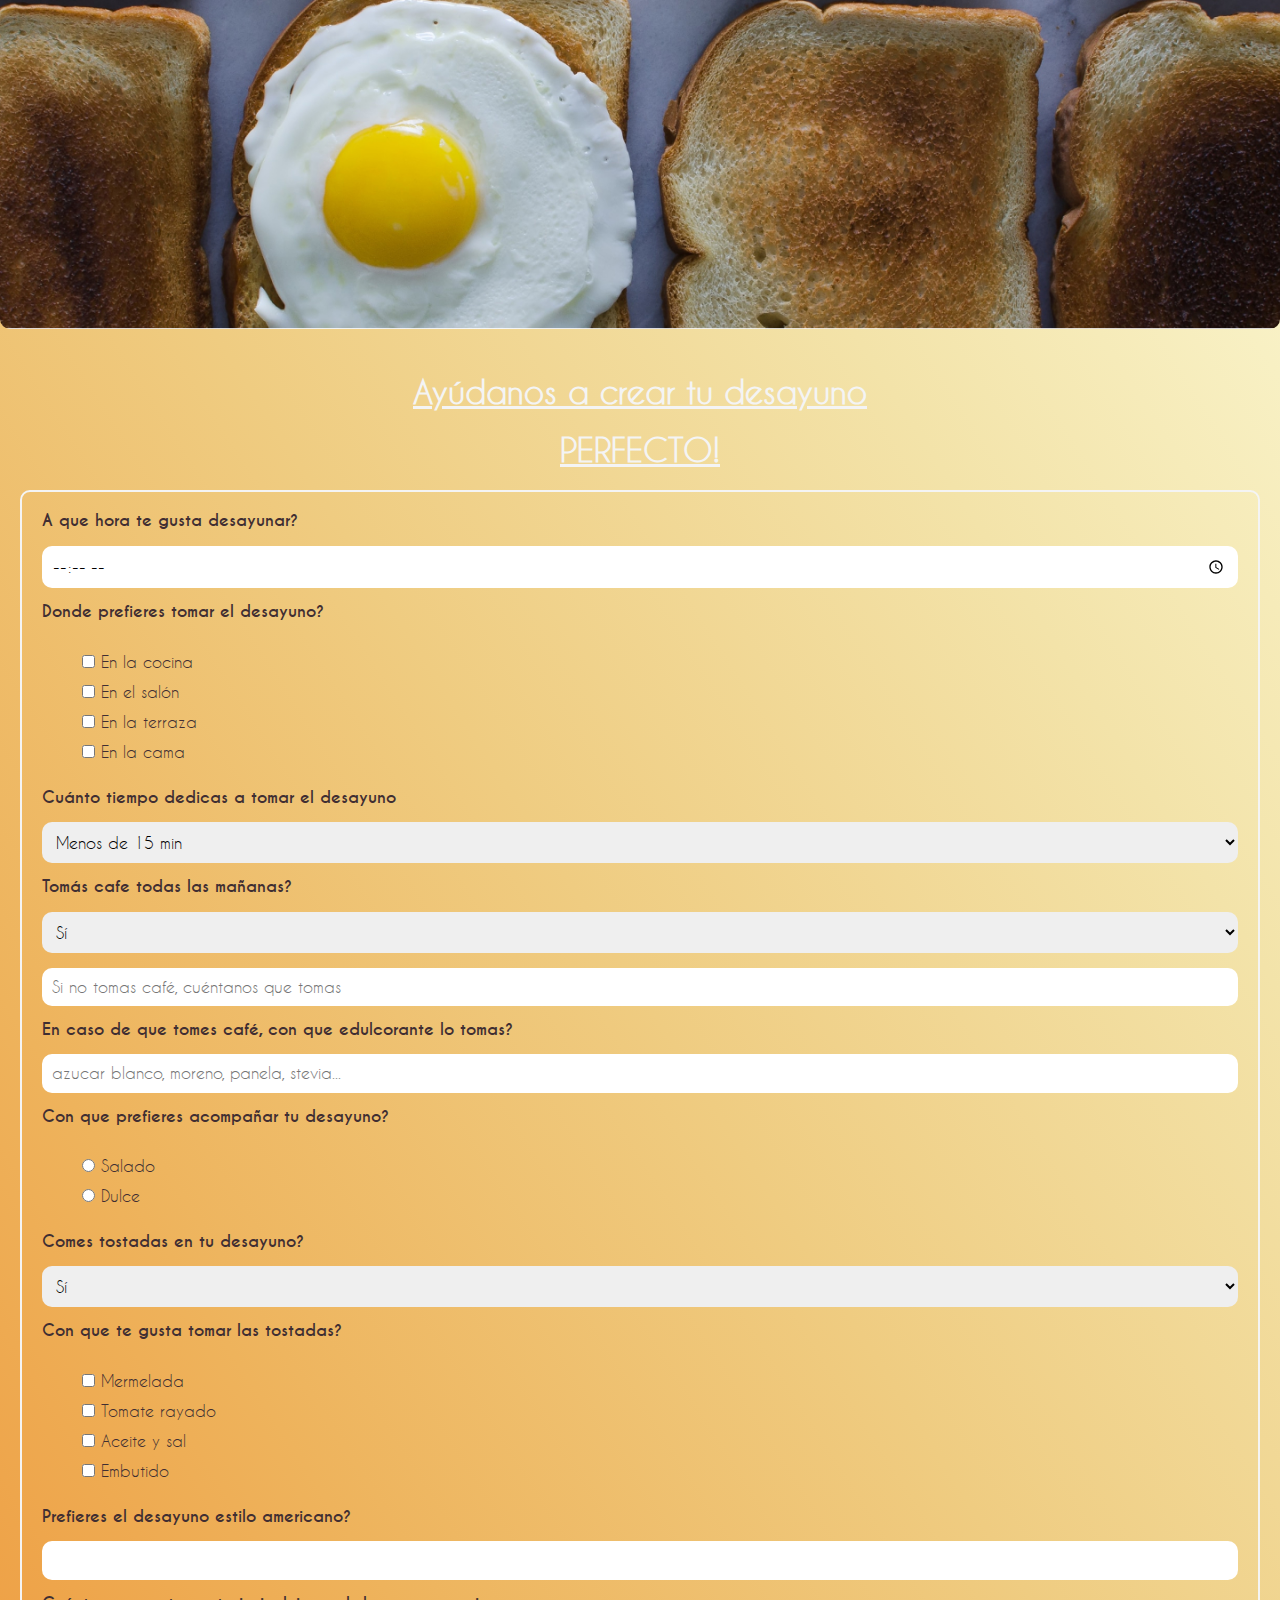
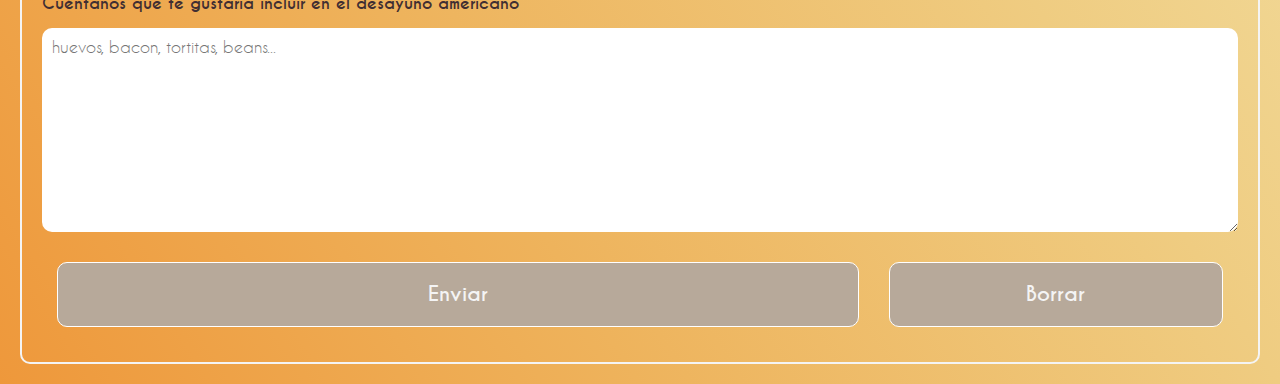
<file: index.html>
<!DOCTYPE html>
<html lang="es">

<head>
  <meta charset="utf-8" />
  <!-- SEO = Básico -->
  <title></title>
  <meta name="description" content="" />
  <meta name="viewport" content="width=device-width, initial-scale=1" />

  <!-- SEO = Redes Sociales -->
  <meta property="og:title" content="" />
  <meta property="og:type" content="" />
  <meta property="og:url" content="" />
  <meta property="og:image" content="" />

  <!-- App Web, inidicar al navegador que elementos mostrar en un JSON -->
  <link rel="manifest" href="site.webmanifest" />
  <!-- icono de acceso para IOS -->
  <link rel="apple-touch-icon" href="icon.png" />
  <!-- Recordar que favicon.ico tiene que estar en el directorio inicial -->

  <!-- links de estilos -->
  <link rel="stylesheet" href="css/normalize.css" />
  <link rel="stylesheet" href="css/style.css" />
  <link rel="stylesheet" href="css/index.css" />
  <!-- Se cambia el tema de algunos navegadores -->
  <meta name="theme-color" content="#fafafa" />
</head>

<body>
  <!-- *** ESTRUCTURA SEMÁNTICA *** -->
  <!-- Header (encabezado de la página, zona superior) -->
  <header>
    <picture>
      <!-- movil -->
      <!-- ya vemos aqui como las imagenes que hemos guardado con calidad diferente
        para cada pantalla, y el sabe con el 1x 2x y 3x la calidad de cada pantalla -->
      <source srcset="img/smartphone/banner.jpg 1x,
        img/smartphone/banner@2x.jpg 2x,
        img/smartphone/banner@3x.jpg 3x" media="(min-width:320px) and (max-width:450px) and (orientation:portrait)" />

      <!-- Ipad -->
      <source srcset="img/tablet/banner.jpg 1x,
                        img/tablet/banner@2x.jpg 2x" media="(min-width:768px) and (max-width:1024px)" />

      <!-- Escritorio -->
      <source srcset="img/desktop/bannerHuevo.jpg 1x,
        img/desktop/bannerHuevo@2x.jpg 2x" media="(min-width:1025px) ">



      <!-- imagen de respaldo -->
      <img src="img/desktop/banner.jpg" alt="">
    </picture>


  </header>

  <main>
    <h1>Ayúdanos a crear tu desayuno </h1>
    <h1>PERFECTO!</h1>
    <form name="desayuno" method="POST" action="formulario.php" data-netlify="true">

      <label for="hora">A que hora te gusta desayunar?</label>
      <input type="time" name="hora">

      <label for="lugar">Donde prefieres tomar el desayuno?</label>

      <ul>
        <li><input type="checkbox" name="lugar" value="cocina"> En la cocina
        <li> <input type="checkbox" name="lugar" value="salón"> En el salón</li>
        <li> <input type="checkbox" name="lugar" value="terraza"> En la terraza</li>
        <li> <input type="checkbox" name="lugar" value="cama"> En la cama</li>
      </ul>

      <label for="tiempo">Cuánto tiempo dedicas a tomar el desayuno</label>
      <select name="tiempo" id="">
        <option value="menos15">Menos de 15 min</option>
        <option value="menos30">Entre 15 min y 30 min</option>
        <option value="masde30">Más de 30 min</option>
      </select>


      <label for="cafe">Tomás cafe todas las mañanas?</label>
      <select name="cafe" id="">
        <option value="si"> Sí</option>
        <option value="no"> No</option>
        <option value="en Ocasiones">En ocasiones</option>
        <input type="text" placeholder="Si no tomas café, cuéntanos que tomas">
      </select>

      <label for="azucar">En caso de que tomes café, con que edulcorante lo tomas?</label>
      <input type="text" name="azucar" placeholder="azucar blanco, moreno, panela, stevia...">

      <label for="complemento">Con que prefieres acompañar tu desayuno?</label>
      <ul>
        <li><input type="radio" name="complemento" value="dulce"> Salado</li>
        <li><input type="radio" name="complemento" value="Salado"> Dulce</li>
      </ul>

      <label for="tostada">Comes tostadas en tu desayuno?</label>
      <select name="tostada" id="">
        <option value="si">Sí</option>
        <option value="no">No</option>
        <option value="en Ocasiones">En ocasiones</option>
      </select>

      <label for="tostada_conque">Con que te gusta tomar las tostadas?</label>
      <ul>
        <li><input type="checkbox" name="tostada_conque" value="mermelada"> Mermelada</li>
        <li><input type="checkbox" name="tostada_conque" value="tomate rayado"> Tomate rayado</li>
        <li><input type="checkbox" name="tostada_conque" value="aceite"> Aceite y sal</li>
        <li><input type="checkbox" name="tostada_conque" value="embutido"> Embutido</li>
      </ul>

      <label for="americano">Prefieres el desayuno estilo americano?</label>
      <input type="text" name="americano">

      <label for="escribir">Cuéntanos que te gustaria incluir en el desayuno americano</label>
      <textarea name="escrbir" id="" cols="30" rows="10" placeholder="huevos, bacon, tortitas, beans..."></textarea>
      <section class="botones">
        <button class="enviar" type="submit">Enviar</button>
        <button class="borrar" type="reset">Borrar</button>
      </section>
    </form>


  </main>

  <!-- Footer (final de la página, zona inferior) -->
  <footer>

  </footer>

  <!-- *** Google Analytics *** -->
  <script src="https://www.google-analytics.com/analytics.js" async></script>
</body>

</html>
</file>
<file: css/style.css>
/* *********************************** */
/* *** ESTILOS GENERALES *** */
/* *********************************** */

/* Tipografía */
@font-face {
    font-family: "caviar_dream";
    src: url("../font/caviar_dream.woff2") format("woff2"),
         url("../font/caviar_dream.woff") format("woff");
}

@font-face {
    font-family: "caviar_dream_bold";
    src: url("../font/caviar_dream_bold.woff2") format("woff2"),
         url("../font/caviar_dream_bold.woff") format("woff");
}


:root{
    --color-boton:#B7A99A;
    --color-fuente-form: #402E32;
    --color-blanco: #f4f4f4;

    --fuente-principal:"caviar_dream";
    --fuente-negrita:"caviar_dream_bold";


    --radius: 10px;
    --padding-general: 20px;
}
/* ******************************** */

/* Colores */

/* ******************************** */
</file>
<file: css/index.css>
/* *********************************** */
/* *** Estilos SOLO para index.html *** */
/* *********************************** */

body{
    background: linear-gradient(to right top, #ee983b, #eeb35c, #efcc81, #f3e3a9, #fbf8d3);
    font-family: var(--fuente-principal);
   
}

/* HEADER */

/* tamaño imagen y borde*/
img{
    width: 100vw;
    border-radius:0 0 10px 10px ;
}


/* MAIN */

/* padding para main  */
main{
    padding: var(--padding-general);
}

/*disposicion de formulario
para que quede una pregunta debajo de la otra  */
form{
    display:flex;
    flex-direction: column;
    border: 2px solid var(--color-blanco);
    border-radius: var(--radius);
    padding: var(--padding-general);
    color:var(--color-fuente-form) ;
   
}

/* titulo formulario */
h1{
    color: var(--color-blanco);
    text-align: center;
    text-decoration-line: underline;
}

/* le quitamos el puntito a los li */
ul{
    list-style: none;
}

/* margen inferior y fuente de preguntas formulario */

label{
    margin-bottom: 15px;
    font-family: var(--fuente-negrita);
    font-size: 16px;
}

/* margen inferior y bordes respuestas */
input, option, select, textarea{
    margin-bottom: 15px;
    border:0;
    padding: 10px;
    border-radius: var(--radius);
}


/* section para distribuir el espacio a los
botones */
.botones{
    display: flex;
}


button{
    border: 1px solid white;
    margin: 15px;
    padding: var(--padding-general);
    border-radius: var(--radius);

    background-color:var(--color-boton);
    font-family: var(--fuente-negrita);
    color: var(--color-blanco);
    font-size: 20px;
       
}

.enviar{
    flex-grow: 3;
}
.borrar{
    flex-grow: 1;
}
</file>
